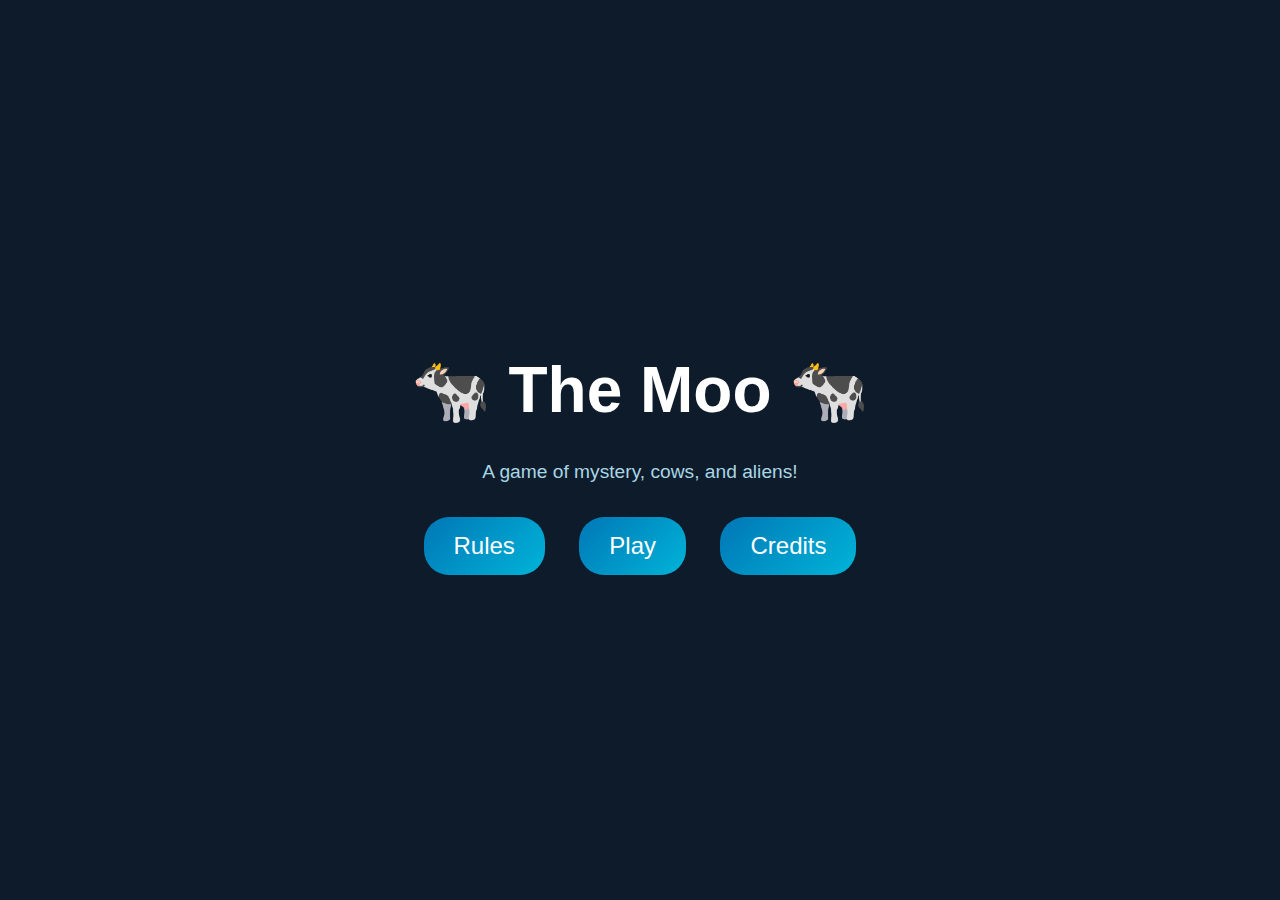
<file: The MOO/index.html>
<!DOCTYPE html>
<html lang="en">
<head>
  <meta charset="UTF-8">
  <meta name="viewport" content="width=device-width, initial-scale=1.0">
  <title>The Moo - Home</title>
  <link rel="stylesheet" href="style.css">
</head>
<body>
  <div class="home-container">
    <div class="title-section">
      <h1 class="game-title">🐄 The Moo 🐄</h1>
      <p class="subtitle">A game of mystery, cows, and aliens!</p>
    </div>
    <div class="buttons-section">
      <button class="menu-button" onclick="navigateTo('rules.html')">Rules</button>
      <button class="menu-button" onclick="alert('Game starting soon!')">Play</button>
      <button class="menu-button" onclick="alert('Credits coming soon!')">Credits</button>
    </div>
  </div>

  <!-- Cow sound -->
  <audio id="cow-sound" src="cow-moo.mp3" preload="auto"></audio>

  <script src="script.js"></script>
</body>
</html>
</file>
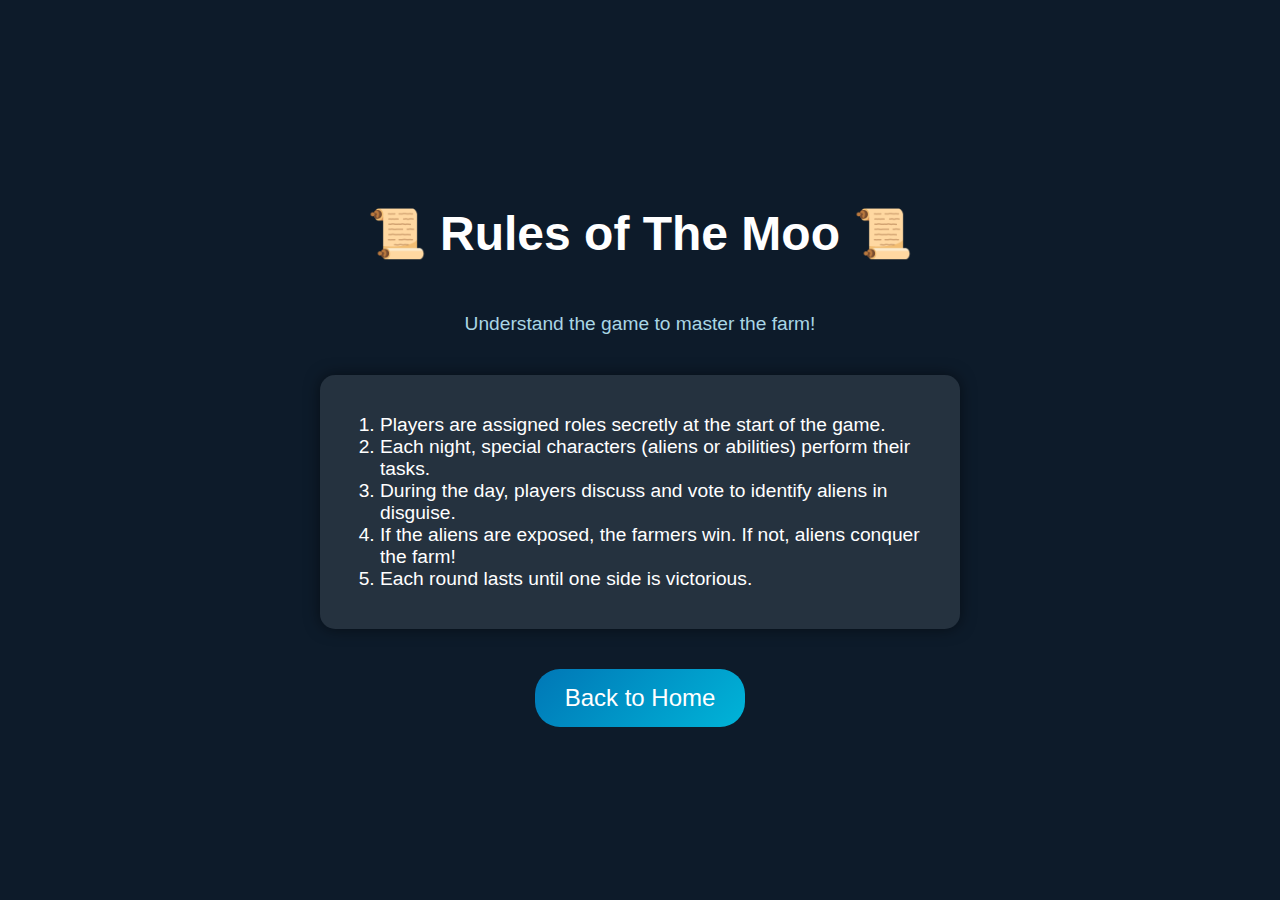
<file: The MOO/rules.html>
<!DOCTYPE html>
<html lang="en">
<head>
  <meta charset="UTF-8">
  <meta name="viewport" content="width=device-width, initial-scale=1.0">
  <title>The Moo - Rules</title>
  <link rel="stylesheet" href="rules-style.css">
</head>
<body>
  <div class="rules-container">
    <h1 class="rules-title">📜 Rules of The Moo 📜</h1>
    <p class="rules-subtitle">Understand the game to master the farm!</p>
    <div class="rules-content">
      <ol>
        <li>Players are assigned roles secretly at the start of the game.</li>
        <li>Each night, special characters (aliens or abilities) perform their tasks.</li>
        <li>During the day, players discuss and vote to identify aliens in disguise.</li>
        <li>If the aliens are exposed, the farmers win. If not, aliens conquer the farm!</li>
        <li>Each round lasts until one side is victorious.</li>
      </ol>
    </div>
    <button class="back-button" onclick="navigateTo('index.html')">Back to Home</button>
  </div>

  <script src="rules-script.js"></script>
</body>
</html>
</file>
<file: The MOO/style.css>
/* General styles */
body {
  margin: 0;
  padding: 0;
  font-family: 'Arial', sans-serif;
  background-color: #0d1b2a; /* Dark blue */
  color: #ffffff;
  overflow: hidden;
}

/* Home container */
.home-container {
  display: flex;
  flex-direction: column;
  align-items: center;
  justify-content: center;
  height: 100vh;
  text-align: center;
}

/* Title and subtitle */
.game-title {
  font-size: 4rem;
  font-weight: bold;
  animation: glow-animation 2s infinite alternate;
}

.subtitle {
  font-size: 1.2rem;
  color: #a9d6e5;
  margin-top: -10px;
}

/* Buttons */
.menu-button {
  margin: 15px;
  padding: 15px 30px;
  font-size: 1.5rem;
  background: linear-gradient(135deg, #0077b6, #00b4d8);
  color: #ffffff;
  border: none;
  border-radius: 25px;
  cursor: pointer;
  transition: transform 0.3s, background-color 0.3s;
}

.menu-button:hover {
  transform: scale(1.1);
  background: linear-gradient(135deg, #00b4d8, #0077b6);
}

.menu-button:active {
  transform: scale(1);
  background-color: #023e8a;
}

/* Title glow animation */
@keyframes glow-animation {
  from {
    text-shadow: 0 0 10px #00b4d8, 0 0 20px #00b4d8, 0 0 30px #00b4d8;
  }
  to {
    text-shadow: 0 0 20px #0077b6, 0 0 30px #0077b6, 0 0 40px #0077b6;
  }
}
</file>
<file: The MOO/rules-style.css>
/* General styles */
body {
  margin: 0;
  padding: 0;
  font-family: 'Arial', sans-serif;
  background-color: #0d1b2a;
  color: #ffffff;
}

/* Container */
.rules-container {
  display: flex;
  flex-direction: column;
  align-items: center;
  justify-content: center;
  height: 100vh;
  text-align: center;
}

/* Rules title */
.rules-title {
  font-size: 3rem;
  font-weight: bold;
  animation: header-glow 2s infinite alternate;
}

.rules-subtitle {
  font-size: 1.2rem;
  color: #a9d6e5;
}

/* Rules content */
.rules-content {
  margin: 20px;
  font-size: 1.2rem;
  text-align: left;
  max-width: 600px;
  background-color: rgba(255, 255, 255, 0.1);
  padding: 20px;
  border-radius: 15px;
  box-shadow: 0 0 15px rgba(0, 0, 0, 0.5);
}

/* Back button */
.back-button {
  margin-top: 20px;
  padding: 15px 30px;
  font-size: 1.5rem;
  background: linear-gradient(135deg, #0077b6, #00b4d8);
  color: #ffffff;
  border: none;
  border-radius: 25px;
  cursor: pointer;
  transition: transform 0.3s, background-color 0.3s;
}

.back-button:hover {
  transform: scale(1.1);
  background: linear-gradient(135deg, #00b4d8, #0077b6);
}

.back-button:active {
  transform: scale(1);
  background-color: #023e8a;
}

/* Header glow animation */
@keyframes header-glow {
  from {
    text-shadow: 0 0 10px #00b4d8, 0 0 20px #00b4d8, 0 0 30px #00b4d8;
  }
  to {
    text-shadow: 0 0 20px #0077b6, 0 0 30px #0077b6, 0 0 40px #0077b6;
  }
}
</file>
